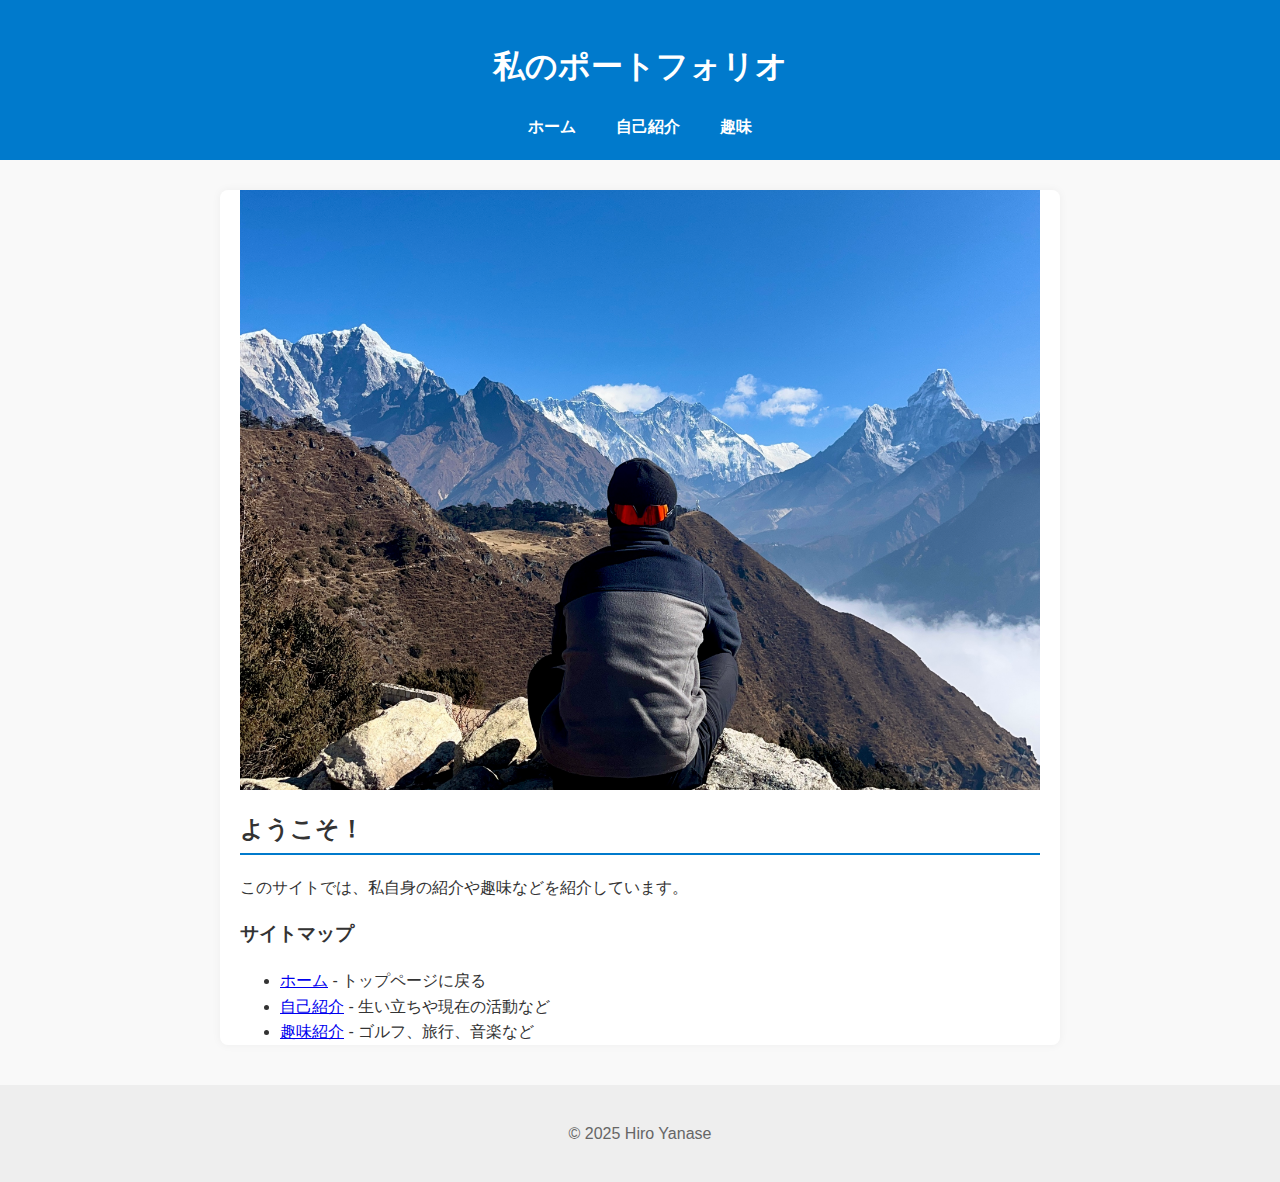
<file: index.html>
<!DOCTYPE html>
<html lang="ja">
<head>
  <meta charset="UTF-8">
  <title>私のWebサイト</title>
  <link rel="stylesheet" href="style.css">
</head>
<body>
  <header>
    <h1>私のポートフォリオ</h1>
    <nav>
      <ul>
        <li><a href="index.html">ホーム</a></li>
        <li><a href="about.html">自己紹介</a></li>
        <li><a href="hobby.html">趣味</a></li>
      </ul>
    </nav>
  </header>

  <main>
    <div class="hiro-image">
        <img src="IMG_5402.jpg" alt="ヒマラヤでの一枚">
    </div>

    <h2>ようこそ！</h2>
    <p>このサイトでは、私自身の紹介や趣味などを紹介しています。</p>
    
    <section class="sitemap">
        <h3>サイトマップ</h3>
        <ul>
            <li><a href="index.html">ホーム</a> - トップページに戻る</li>
            <li><a href="about.html">自己紹介</a> - 生い立ちや現在の活動など</li>
            <li><a href="hobby.html">趣味紹介</a> - ゴルフ、旅行、音楽など</li>
        </ul>
    </section>
  </main>

  <footer>
    <p>© 2025 Hiro Yanase</p>
  </footer>
</body>
</html>
</file>
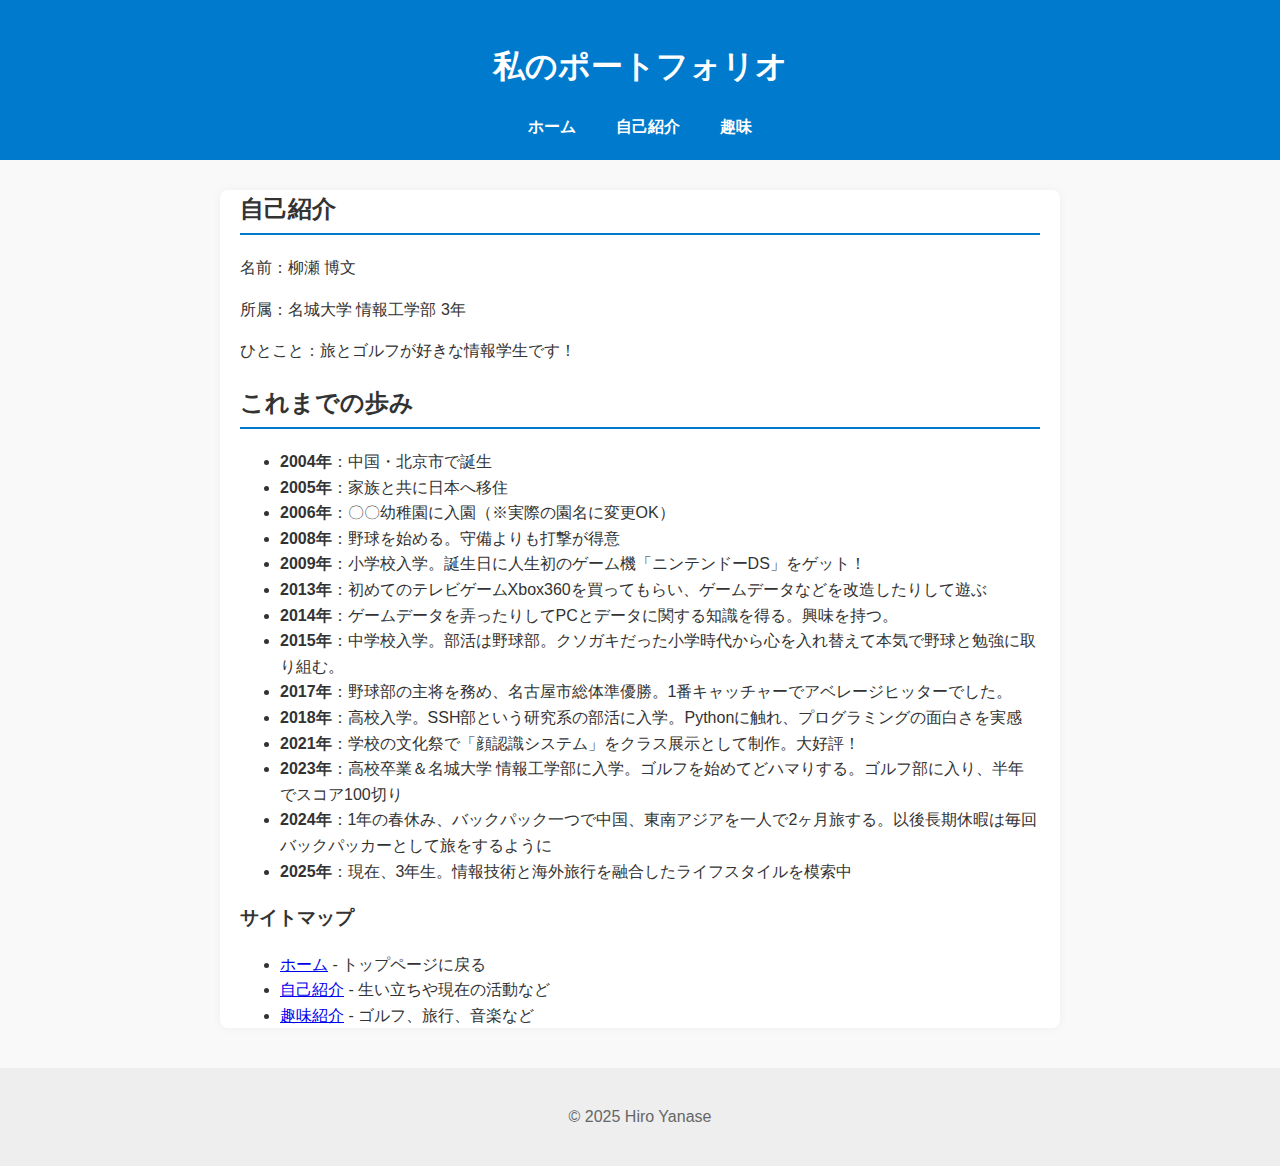
<file: about.html>
<!DOCTYPE html>
<html lang="ja">
<head>
  <meta charset="UTF-8">
  <title>自己紹介</title>
  <link rel="stylesheet" href="style.css">
</head>
<body>
  <header>
    <h1>私のポートフォリオ</h1>
    <nav>
      <ul>
        <li><a href="index.html">ホーム</a></li>
        <li><a href="about.html">自己紹介</a></li>
        <li><a href="hobby.html">趣味</a></li>
      </ul>
    </nav>
  </header>

  <main>
    <h2>自己紹介</h2>
    <p>名前：柳瀬 博文</p>
    <p>所属：名城大学 情報工学部 3年</p>
    <p>ひとこと：旅とゴルフが好きな情報学生です！</p>

    <section>
  <h2>これまでの歩み</h2>
  <ul>
    <li><strong>2004年</strong>：中国・北京市で誕生</li>
    <li><strong>2005年</strong>：家族と共に日本へ移住</li>
    <li><strong>2006年</strong>：〇〇幼稚園に入園（※実際の園名に変更OK）</li>
    <li><strong>2008年</strong>：野球を始める。守備よりも打撃が得意</li>
    <li><strong>2009年</strong>：小学校入学。誕生日に人生初のゲーム機「ニンテンドーDS」をゲット！</li>
    <li><strong>2013年</strong>：初めてのテレビゲームXbox360を買ってもらい、ゲームデータなどを改造したりして遊ぶ</li>
    <li><strong>2014年</strong>：ゲームデータを弄ったりしてPCとデータに関する知識を得る。興味を持つ。</li>
    <li><strong>2015年</strong>：中学校入学。部活は野球部。クソガキだった小学時代から心を入れ替えて本気で野球と勉強に取り組む。</li>
    <li><strong>2017年</strong>：野球部の主将を務め、名古屋市総体準優勝。1番キャッチャーでアベレージヒッターでした。</li>
    <li><strong>2018年</strong>：高校入学。SSH部という研究系の部活に入学。Pythonに触れ、プログラミングの面白さを実感</li>
    <li><strong>2021年</strong>：学校の文化祭で「顔認識システム」をクラス展示として制作。大好評！</li>
    <li><strong>2023年</strong>：高校卒業＆名城大学 情報工学部に入学。ゴルフを始めてどハマりする。ゴルフ部に入り、半年でスコア100切り</li>
    <li><strong>2024年</strong>：1年の春休み、バックパック一つで中国、東南アジアを一人で2ヶ月旅する。以後長期休暇は毎回バックパッカーとして旅をするように</li>
    <li><strong>2025年</strong>：現在、3年生。情報技術と海外旅行を融合したライフスタイルを模索中</li>
  </ul>
</section>
    <section class="sitemap">
        <h3>サイトマップ</h3>
        <ul>
            <li><a href="index.html">ホーム</a> - トップページに戻る</li>
            <li><a href="about.html">自己紹介</a> - 生い立ちや現在の活動など</li>
            <li><a href="hobby.html">趣味紹介</a> - ゴルフ、旅行、音楽など</li>
        </ul>
    </section>

  </main>

  <footer>
    <p>© 2025 Hiro Yanase</p>
  </footer>
</body>
</html>
</file>
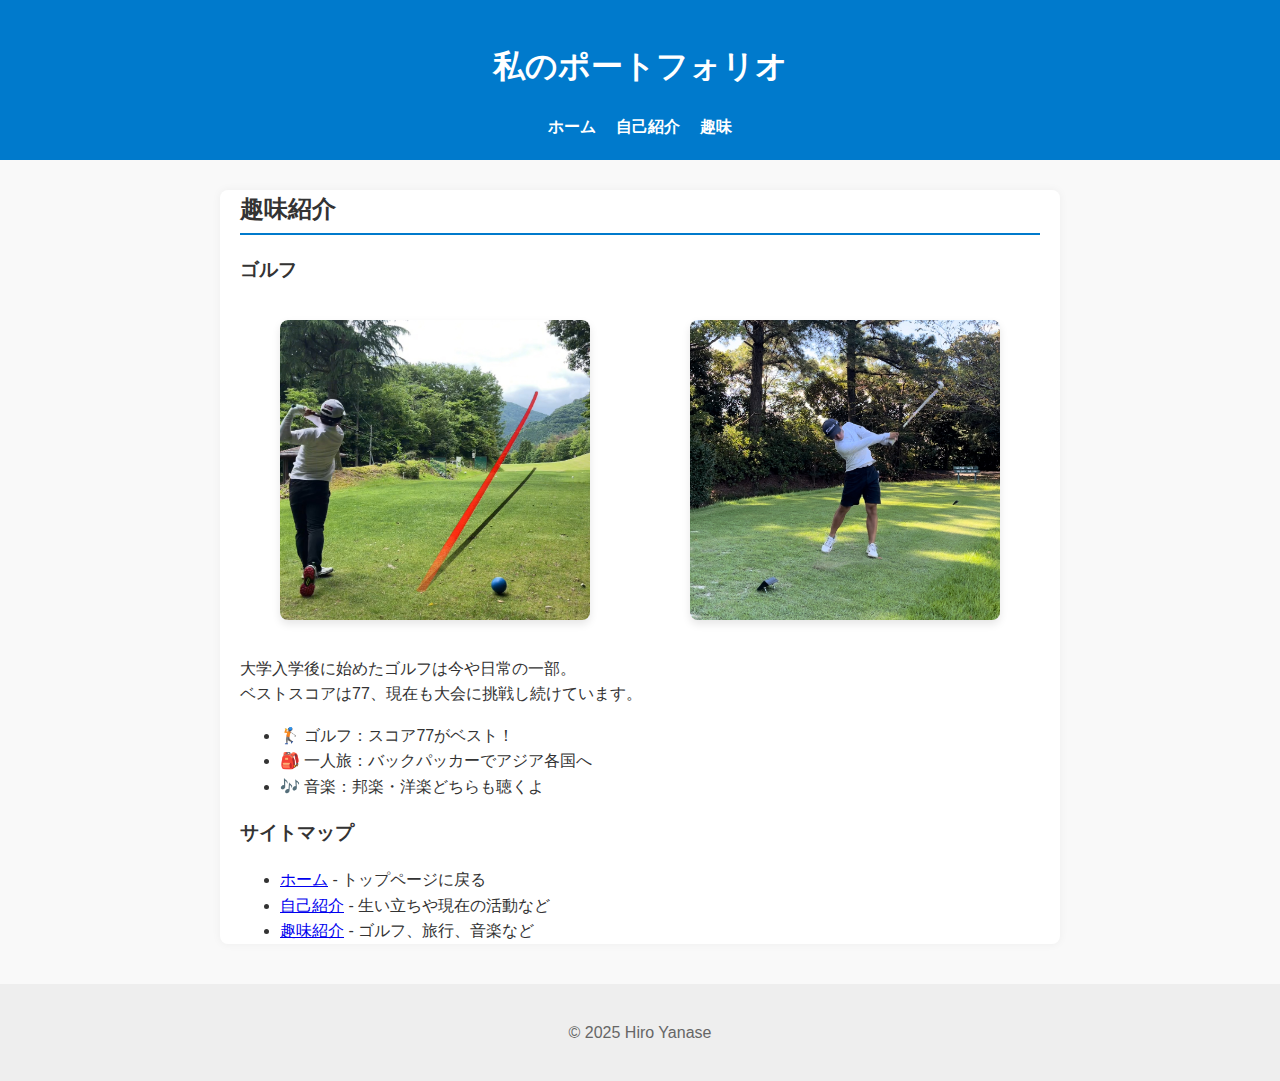
<file: homework/hobby.html>
<!DOCTYPE html>
<html lang="ja">
<head>
  <meta charset="UTF-8">
  <title>趣味紹介</title>
  <link rel="stylesheet" href="style.css">
</head>
<body>
  <header>
    <h1>私のポートフォリオ</h1>
    <nav>
      <ul>
        <li><a href="index.html">ホーム</a></li>
        <li><a href="about.html">自己紹介</a></li>
        <li><a href="hobby.html">趣味</a></li>
      </ul>
    </nav>
  </header>

  <main>
    <h2>趣味紹介</h2>

    <section>
        <h3>ゴルフ</h3>
        <div class="golf-gallery">
            <figure class="crop-box">
                <img src="IMG_7580.jpg" alt="ナイスショット in 山岳コース">
                <figcaption>山岳コースでのナイスショット（2024年）</figcaption>
            </figure>
            <figure class="crop-box shift-down">
                <img src="IMG_3211.jpg" alt="林間コースでの一打" class="lower-crop">
                <figcaption>林間コースでの豪快なスイング（2023年）</figcaption>
            </figure>
        </div>
        <p>
            大学入学後に始めたゴルフは今や日常の一部。<br>
            ベストスコアは77、現在も大会に挑戦し続けています。
        </p>
    </section>

    <ul>
      <li>🏌️ ゴルフ：スコア77がベスト！</li>
      <li>🎒 一人旅：バックパッカーでアジア各国へ</li>
      <li>🎶 音楽：邦楽・洋楽どちらも聴くよ</li>
    </ul>

        <section class="sitemap">
        <h3>サイトマップ</h3>
        <ul>
            <li><a href="index.html">ホーム</a> - トップページに戻る</li>
            <li><a href="about.html">自己紹介</a> - 生い立ちや現在の活動など</li>
            <li><a href="hobby.html">趣味紹介</a> - ゴルフ、旅行、音楽など</li>
        </ul>
    </section>
  </main>

  <footer>
    <p>© 2025 Hiro Yanase</p>
  </footer>
</body>
</html>
</file>
<file: style.css>
/* リセットと基本設定 */
body {
  margin: 0;
  padding: 0;
  font-family: "Helvetica Neue", Helvetica, Arial, sans-serif;
  line-height: 1.6;
  background-color: #f9f9f9;
  color: #333;
}

/* ヘッダー */
header {
  background-color: #007acc;
  color: white;
  padding: 20px 0;
  text-align: center;
}

/* ナビゲーション（PC用） */
nav ul {
  list-style: none;
  padding: 0;
  margin: 10px 0 0 0;
  display: flex;
  justify-content: center;
  gap: 20px;
  flex-wrap: wrap;
}

nav ul li a {
  color: white;
  text-decoration: none;
  font-weight: bold;
  padding: 5px 10px;
}

nav ul li a:hover {
  text-decoration: underline;
}

/* メインコンテンツ */
main {
  max-width: 800px;
  margin: 30px auto;
  padding: 0 20px;
  background-color: white;
  border-radius: 8px;
  box-shadow: 0 0 10px rgba(0,0,0,0.05);
}

/* セクションタイトル */
h2 {
  border-bottom: 2px solid #007acc;
  padding-bottom: 5px;
  margin-top: 20px;
}

/* フッター */
footer {
  text-align: center;
  padding: 20px 0;
  background-color: #eee;
  color: #666;
  margin-top: 40px;
}

/* トップ画像 */
.hiro-image img {
  width: 100%;
  height: auto;
  max-height: 600px;
  object-fit: cover;
  display: block;
  border-radius: 0;
  object-position: center 90%;
}

/* ギャラリー */
.golf-gallery {
  display: flex;
  flex-wrap: wrap;
  gap: 20px;
  justify-content: center;
  margin-bottom: 20px;
}

.golf-gallery figure {
  flex: 1 1 300px;
  max-width: 400px;
  text-align: center;
}

.golf-gallery img {
  width: 100%;
  height: 300px;
  object-fit: cover;
  object-position: center top;
  border-radius: 8px;
  box-shadow: 0 4px 8px rgba(0,0,0,0.1);
}

.golf-gallery figcaption {
  margin-top: 8px;
  font-size: 0.95em;
  color: #555;
}

/* クロップボックス */
.crop-box {
  width: 100%;
  max-width: 400px;
  height: 300px;
  overflow: hidden;
  position: relative;
  text-align: center;
  border-radius: 8px;
  box-shadow: 0 4px 8px rgba(0,0,0,0.1);
}

.crop-box img {
  width: 100%;
  height: auto;
  position: relative;
  top: 0;
  transition: top 0.3s ease;
}

/* 特定の画像だけ下にずらす */
.shift-down img {
  top: -175px;
}

/* ===== スマホ対応（画面幅600px以下） ===== */
@media (max-width: 600px) {
  nav ul {
    flex-direction: column;
    align-items: center;
    gap: 10px;
  }

  nav ul li a {
    display: block;
    padding: 10px 20px;
    background-color: #006bb3;
    border-radius: 5px;
    width: 80%;
    text-align: center;
  }

  nav ul li a:hover {
    background-color: #005999;
    color: #fff;
  }

  main {
    margin: 20px;
    padding: 15px;
  }

  body {
    font-size: 16px;
  }

  h1, h2, h3 {
    font-size: 1.5em;
  }

  footer {
    font-size: 0.9em;
  }

  .golf-gallery {
    flex-direction: column;
    align-items: center;
  }

  .golf-gallery img {
    height: auto;
  }

  .crop-box {
    height: auto;
  }

  .crop-box img {
    top: 0;
  }

  .shift-down img {
    top: 0;
  }
}
</file>
<file: homework/style.css>
/* リセットと基本設定 */
body {
  margin: 0;
  padding: 0;
  font-family: "Helvetica Neue", Helvetica, Arial, sans-serif;
  line-height: 1.6;
  background-color: #f9f9f9;
  color: #333;
}

/* ヘッダー */
header {
  background-color: #007acc;
  color: white;
  padding: 20px 0;
  text-align: center;
}

/* ナビゲーション */
nav ul {
  list-style: none;
  padding: 0;
  margin: 10px 0 0 0;
  display: flex;
  justify-content: center;
  gap: 20px;
  flex-wrap: wrap;
}

nav ul li a {
  color: white;
  text-decoration: none;
  font-weight: bold;
}

nav ul li a:hover {
  text-decoration: underline;
}

/* メインコンテンツ */
main {
  max-width: 800px;
  margin: 30px auto;
  padding: 0 20px;
  background-color: white;
  border-radius: 8px;
  box-shadow: 0 0 10px rgba(0,0,0,0.05);
}

/* セクションタイトル */
h2 {
  border-bottom: 2px solid #007acc;
  padding-bottom: 5px;
  margin-top: 20px;
}

/* フッター */
footer {
  text-align: center;
  padding: 20px 0;
  background-color: #eee;
  color: #666;
  margin-top: 40px;
}

/* スマホ対応 */
@media (max-width: 600px) {
  nav ul {
    flex-direction: column;
    gap: 10px;
  }

  main {
    margin: 20px;
    padding: 15px;
  }
}

.hiro-image img {
  width: 100%;
  height: auto;
  max-height: 600px;
  object-fit: cover;
  display: block;
  border-radius: 0;
  object-position: center 90%;
}

.golf-gallery {
  display: flex;
  flex-wrap: wrap;
  gap: 20px;
  justify-content: center;
  margin-bottom: 20px;
}

.golf-gallery figure {
  flex: 1 1 300px;
  max-width: 400px;
  text-align: center;
}

.golf-gallery img {
  width: 100%;
  height: 300px; /* ←ここで縦の高さを固定 */
  object-fit: cover; /* 切り抜き風表示にする */
  object-position: center top; /* 必要に応じて表示位置調整 */
  border-radius: 8px;
  box-shadow: 0 4px 8px rgba(0,0,0,0.1);
  
}

.golf-gallery figcaption {
  margin-top: 8px;
  font-size: 0.95em;
  color: #555;
}

.crop-box {
  width: 100%;
  max-width: 400px;
  height: 300px;
  overflow: hidden;
  position: relative;
  text-align: center;
  border-radius: 8px;
  box-shadow: 0 4px 8px rgba(0,0,0,0.1);
}

.crop-box img {
  width: 100%;
  height: auto;
  position: relative;
  top: 0;
  transition: top 0.3s ease;
}

/* このクラスだけ画像を下にずらす！ */
.shift-down img {
  top: -175px; /* ← ここで「下寄り」に見せる。必要に応じて調整可能 */
}
</file>
